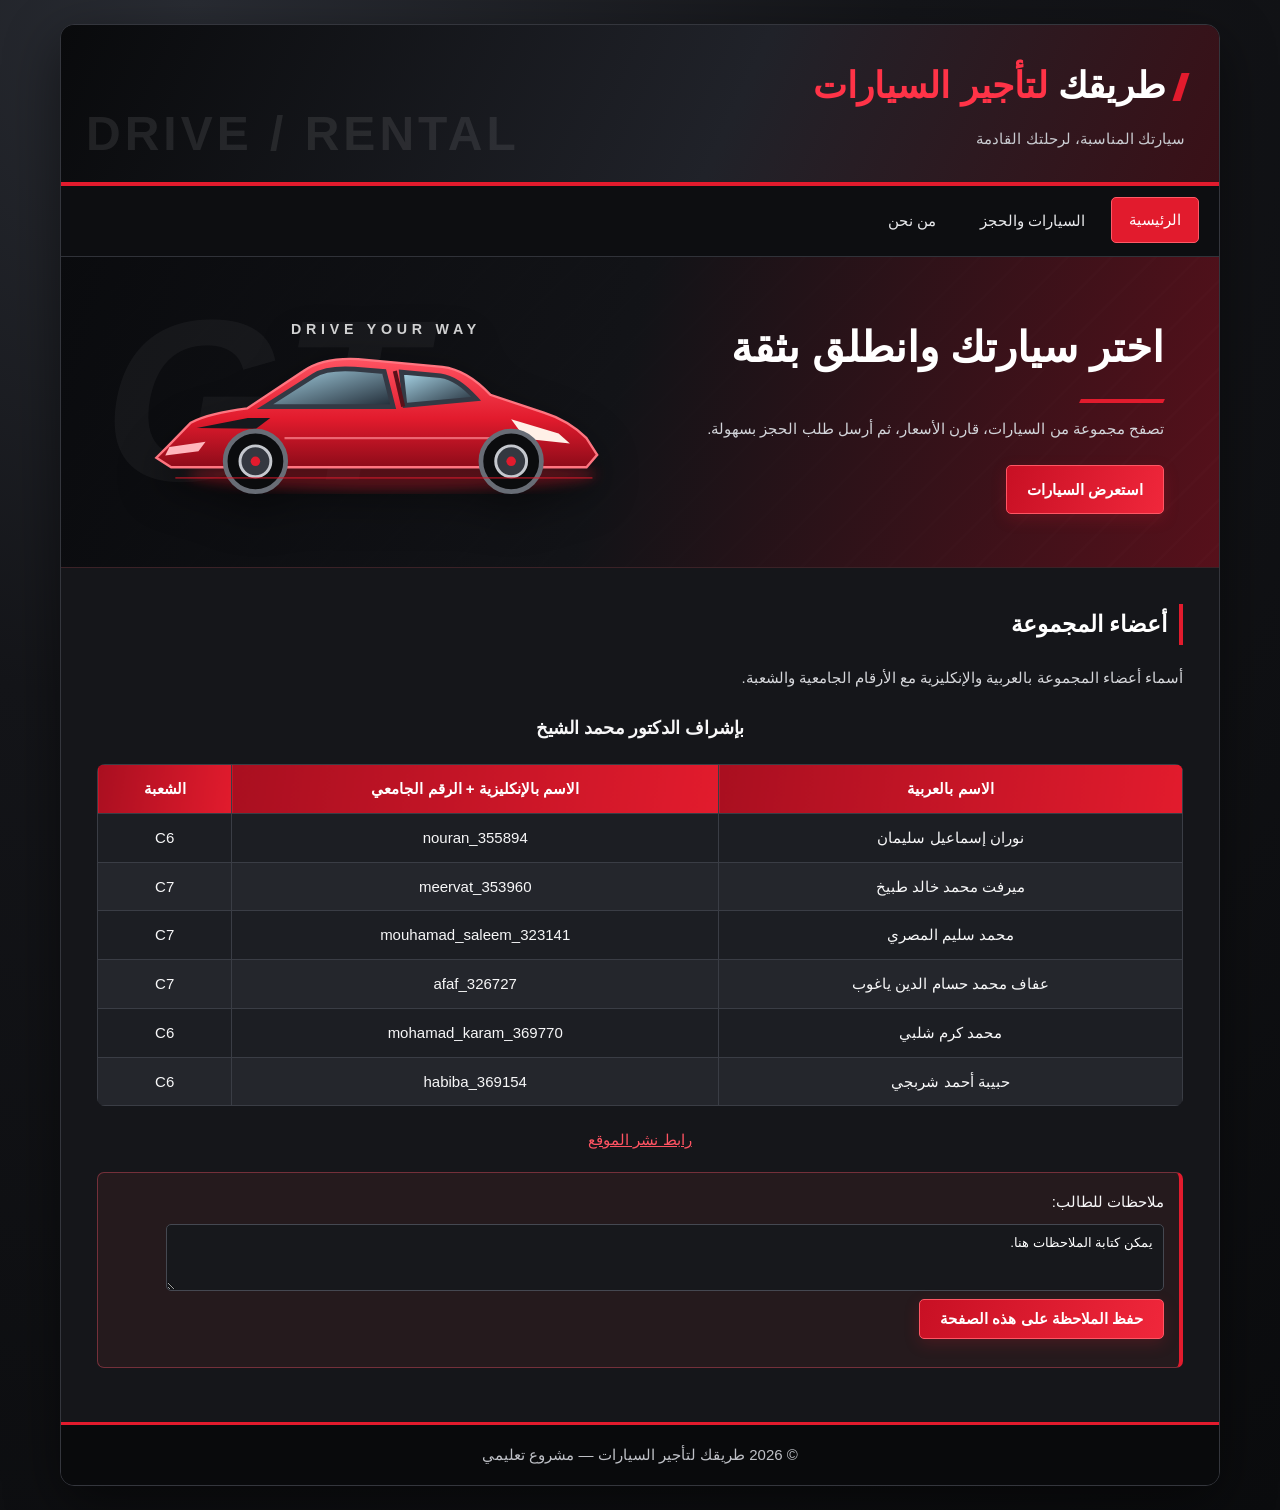
<file: index.html>
<?xml version="1.0" encoding="UTF-8"?>
<!DOCTYPE html PUBLIC "-//W3C//DTD XHTML 1.0 Strict//EN" "http://www.w3.org/TR/xhtml1/DTD/xhtml1-strict.dtd">
<html xmlns="http://www.w3.org/1999/xhtml" xml:lang="ar" lang="ar" dir="rtl">
<head>
  <title>الرئيسية | طريقك لتأجير السيارات</title>
  <meta http-equiv="Content-Type" content="text/html; charset=UTF-8" />
  <link rel="stylesheet" type="text/css" href="style.css" />
  <script type="text/javascript" src="https://code.jquery.com/jquery-3.7.1.min.js"></script>
  <script type="text/javascript" src="myFunctions.js"></script>
</head>
<body>
<div id="page">
  <div id="header">
    <h1>طريقك <span>لتأجير السيارات</span></h1>
    <p>سيارتك المناسبة، لرحلتك القادمة</p>
  </div>
  <div id="nav">
    <a class="active" href="home.html">الرئيسية</a>
    <a href="Cars.html">السيارات والحجز</a>
    <a href="AboutUs.html">من نحن</a>
  </div>
  <div class="hero">
    <div class="hero-copy">
    <h2>اختر سيارتك وانطلق بثقة</h2>
    <p>تصفح مجموعة من السيارات، قارن الأسعار، ثم أرسل طلب الحجز بسهولة.</p>
    <a class="button" href="Cars.html">استعرض السيارات</a>
    </div>
    <div class="hero-visual"><img src="sport-car.svg" alt="رسم توضيحي لسيارة رياضية حمراء" /></div>
  </div>
  <div class="content">
    <h2>أعضاء المجموعة</h2>
    <p>أسماء أعضاء المجموعة بالعربية والإنكليزية مع الأرقام الجامعية والشعبة.</p>
    <table class="group-table">
      <thead>
        <div class="center" style="margin: 20px 0;">
  <h3>بإشراف الدكتور محمد الشيخ</h3>
</div>
        <tr><th>الاسم بالعربية</th><th>الاسم بالإنكليزية + الرقم الجامعي</th><th>الشعبة</th></tr>
      </thead>
      <tbody>
        <tr><td>نوران إسماعيل سليمان</td><td dir="ltr">nouran_355894</td><td dir="ltr">C6</td></tr>
        <tr><td>ميرفت محمد خالد طبيخ</td><td dir="ltr">meervat_353960</td><td dir="ltr">C7</td></tr>
        <tr><td>محمد سليم المصري</td><td dir="ltr">mouhamad_saleem_323141</td><td dir="ltr">C7</td></tr>
        <tr><td>عفاف محمد حسام الدين ياغوب</td><td dir="ltr">afaf_326727</td><td dir="ltr">C7</td></tr>
        <tr><td>محمد كرم شلبي</td><td dir="ltr">mohamad_karam_369770</td><td dir="ltr">C6</td></tr>
        <tr><td>حبيبة أحمد شربجي</td><td dir="ltr">habiba_369154</td><td dir="ltr">C6</td></tr>
      </tbody>
    </table>
<p class="center">
  <a href="https://saleemmalmassri533-beep.github.io/car_rental_c7_c6/" target="_blank">
    رابط نشر الموقع
  </a>
</p>    <div class="notice">
      <label for="studentNote">ملاحظات للطالب:</label>
      <textarea id="studentNote" rows="3" cols="50">يمكن كتابة الملاحظات هنا.</textarea>
      <button type="button" id="saveNote">حفظ الملاحظة على هذه الصفحة</button>
      <p id="noteStatus" class="small"></p>
    </div>
  </div>
  <div id="footer">© 2026 طريقك لتأجير السيارات — مشروع تعليمي</div>
</div>
</body>
</html>
</file>
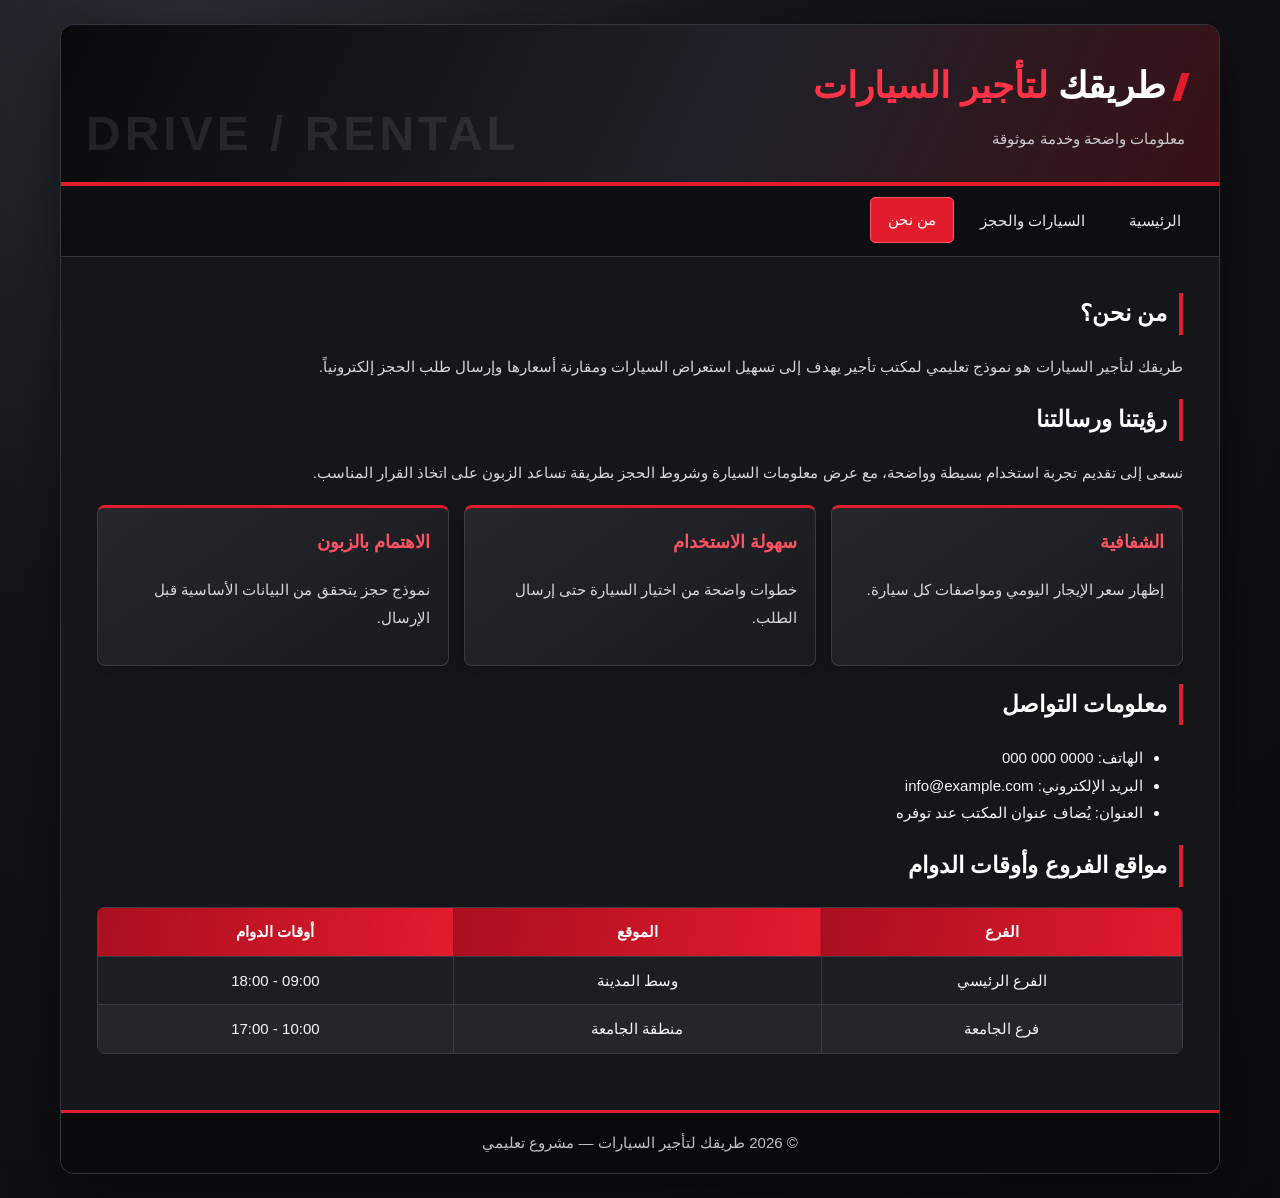
<file: AboutUs.html>
<?xml version="1.0" encoding="UTF-8"?>
<!DOCTYPE html PUBLIC "-//W3C//DTD XHTML 1.0 Strict//EN" "http://www.w3.org/TR/xhtml1/DTD/xhtml1-strict.dtd">
<html xmlns="http://www.w3.org/1999/xhtml" xml:lang="ar" lang="ar" dir="rtl">
<head>
  <title>من نحن | طريقك لتأجير السيارات</title>
  <meta http-equiv="Content-Type" content="text/html; charset=UTF-8" />
  <link rel="stylesheet" type="text/css" href="style.css" />
  <script type="text/javascript" src="https://code.jquery.com/jquery-3.7.1.min.js"></script>
  <script type="text/javascript" src="myFunctions.js"></script>
</head>
<body>
<div id="page">
  <div id="header"><h1>طريقك <span>لتأجير السيارات</span></h1><p>معلومات واضحة وخدمة موثوقة</p></div>
  <div id="nav"><a href="home.html">الرئيسية</a><a href="Cars.html">السيارات والحجز</a><a class="active" href="AboutUs.html">من نحن</a></div>
  <div class="content">
    <h2>من نحن؟</h2>
    <p>طريقك لتأجير السيارات هو نموذج تعليمي لمكتب تأجير يهدف إلى تسهيل استعراض السيارات ومقارنة أسعارها وإرسال طلب الحجز إلكترونياً.</p>
    <h2>رؤيتنا ورسالتنا</h2>
    <p>نسعى إلى تقديم تجربة استخدام بسيطة وواضحة، مع عرض معلومات السيارة وشروط الحجز بطريقة تساعد الزبون على اتخاذ القرار المناسب.</p>
    <div class="cards">
      <div class="card"><h3>الشفافية</h3><p>إظهار سعر الإيجار اليومي ومواصفات كل سيارة.</p></div>
      <div class="card"><h3>سهولة الاستخدام</h3><p>خطوات واضحة من اختيار السيارة حتى إرسال الطلب.</p></div>
      <div class="card"><h3>الاهتمام بالزبون</h3><p>نموذج حجز يتحقق من البيانات الأساسية قبل الإرسال.</p></div>
    </div>
    <h2>معلومات التواصل</h2>
    <ul>
      <li>الهاتف: 0000 000 000</li>
      <li>البريد الإلكتروني: info@example.com</li>
      <li>العنوان: يُضاف عنوان المكتب عند توفره</li>
    </ul>
    <h2>مواقع الفروع وأوقات الدوام</h2>
    <table>
      <thead><tr><th>الفرع</th><th>الموقع</th><th>أوقات الدوام</th></tr></thead>
      <tbody>
        <tr><td>الفرع الرئيسي</td><td>وسط المدينة</td><td>09:00 - 18:00</td></tr>
        <tr><td>فرع الجامعة</td><td>منطقة الجامعة</td><td>10:00 - 17:00</td></tr>
      </tbody>
    </table>
  </div>
  <div id="footer">© 2026 طريقك لتأجير السيارات — مشروع تعليمي</div>
</div>
</body>
</html>
</file>
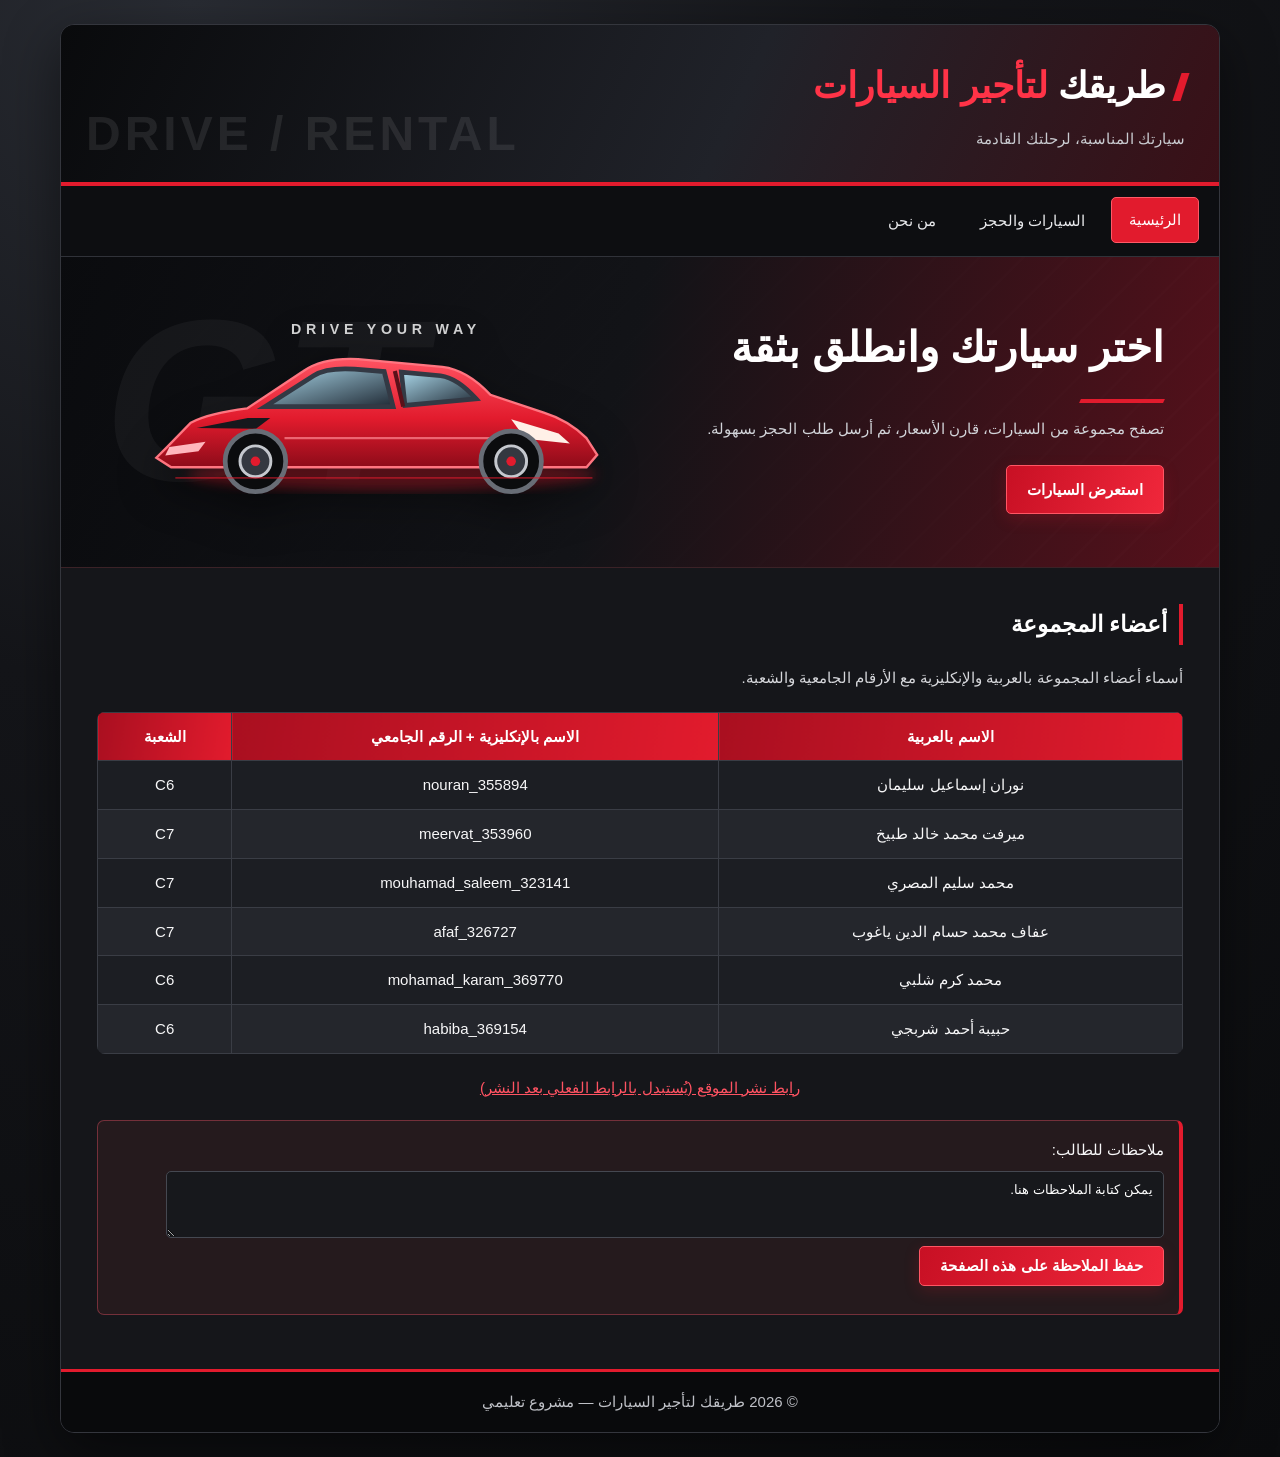
<file: home.html>
<?xml version="1.0" encoding="UTF-8"?>
<!DOCTYPE html PUBLIC "-//W3C//DTD XHTML 1.0 Strict//EN" "http://www.w3.org/TR/xhtml1/DTD/xhtml1-strict.dtd">
<html xmlns="http://www.w3.org/1999/xhtml" xml:lang="ar" lang="ar" dir="rtl">
<head>
  <title>الرئيسية | طريقك لتأجير السيارات</title>
  <meta http-equiv="Content-Type" content="text/html; charset=UTF-8" />
  <link rel="stylesheet" type="text/css" href="style.css" />
  <script type="text/javascript" src="https://code.jquery.com/jquery-3.7.1.min.js"></script>
  <script type="text/javascript" src="myFunctions.js"></script>
</head>
<body>
<div id="page">
  <div id="header">
    <h1>طريقك <span>لتأجير السيارات</span></h1>
    <p>سيارتك المناسبة، لرحلتك القادمة</p>
  </div>
  <div id="nav">
    <a class="active" href="home.html">الرئيسية</a>
    <a href="Cars.html">السيارات والحجز</a>
    <a href="AboutUs.html">من نحن</a>
  </div>
  <div class="hero">
    <div class="hero-copy">
    <h2>اختر سيارتك وانطلق بثقة</h2>
    <p>تصفح مجموعة من السيارات، قارن الأسعار، ثم أرسل طلب الحجز بسهولة.</p>
    <a class="button" href="Cars.html">استعرض السيارات</a>
    </div>
    <div class="hero-visual"><img src="sport-car.svg" alt="رسم توضيحي لسيارة رياضية حمراء" /></div>
  </div>
  <div class="content">
    <h2>أعضاء المجموعة</h2>
    <p>أسماء أعضاء المجموعة بالعربية والإنكليزية مع الأرقام الجامعية والشعبة.</p>
    <table class="group-table">
      <thead>
        <tr><th>الاسم بالعربية</th><th>الاسم بالإنكليزية + الرقم الجامعي</th><th>الشعبة</th></tr>
      </thead>
      <tbody>
        <tr><td>نوران إسماعيل سليمان</td><td dir="ltr">nouran_355894</td><td dir="ltr">C6</td></tr>
        <tr><td>ميرفت محمد خالد طبيخ</td><td dir="ltr">meervat_353960</td><td dir="ltr">C7</td></tr>
        <tr><td>محمد سليم المصري</td><td dir="ltr">mouhamad_saleem_323141</td><td dir="ltr">C7</td></tr>
        <tr><td>عفاف محمد حسام الدين ياغوب</td><td dir="ltr">afaf_326727</td><td dir="ltr">C7</td></tr>
        <tr><td>محمد كرم شلبي</td><td dir="ltr">mohamad_karam_369770</td><td dir="ltr">C6</td></tr>
        <tr><td>حبيبة أحمد شربجي</td><td dir="ltr">habiba_369154</td><td dir="ltr">C6</td></tr>
      </tbody>
    </table>
    <p class="center"><a href="https://example.com" target="_blank">رابط نشر الموقع (يُستبدل بالرابط الفعلي بعد النشر)</a></p>
    <div class="notice">
      <label for="studentNote">ملاحظات للطالب:</label>
      <textarea id="studentNote" rows="3" cols="50">يمكن كتابة الملاحظات هنا.</textarea>
      <button type="button" id="saveNote">حفظ الملاحظة على هذه الصفحة</button>
      <p id="noteStatus" class="small"></p>
    </div>
  </div>
  <div id="footer">© 2026 طريقك لتأجير السيارات — مشروع تعليمي</div>
</div>
</body>
</html>
</file>
<file: style.css>
@charset "UTF-8";
:root { --black:#101114; --dark:#191b20; --panel:#22252b; --red:#e21b2d; --red2:#ff3347; --silver:#c6c9cf; --muted:#969ba5; --line:#3a3d45; --white:#f7f7f8; }
* { box-sizing:border-box; }
html { scroll-behavior:smooth; }
body { margin:0; padding:0; background:radial-gradient(circle at 15% 0%,#292c33 0,#141519 38%,#0b0c0e 100%); color:var(--white); font-family:Tahoma,Arial,sans-serif; font-size:15px; line-height:1.85; }
#page { width:92%; max-width:1160px; margin:24px auto; background:#15161a; box-shadow:0 18px 55px rgba(0,0,0,.48); border:1px solid #34363d; border-radius:14px; overflow:hidden; }
#header { position:relative; overflow:hidden; background:linear-gradient(115deg,#090a0c 0%,#202229 58%,#3a1017 100%); color:#fff; padding:28px 34px 30px; border-bottom:4px solid var(--red); }
#header:after { content:"DRIVE  /  RENTAL"; position:absolute; left:25px; bottom:4px; color:rgba(255,255,255,.09); font-size:clamp(24px,4vw,48px); font-weight:900; letter-spacing:4px; direction:ltr; pointer-events:none; }
#header h1 { position:relative; z-index:1; margin:0; font-size:clamp(26px,3vw,36px); font-weight:900; letter-spacing:.2px; }
#header h1:before { content:""; display:inline-block; width:8px; height:28px; background:var(--red); margin-left:11px; vertical-align:-3px; transform:skew(-18deg); }
#header h1 span { color:var(--red2); }
#header p { position:relative; z-index:1; margin:5px 0 0; color:#c9cbd0; }
#nav { display:flex; flex-wrap:wrap; gap:8px; background:#0d0e11; padding:12px 20px; border-bottom:1px solid #303239; }
#nav a { display:inline-block; color:#e8e9ec; text-decoration:none; padding:8px 17px; border-radius:5px; margin:0; border:1px solid transparent; transition:background .2s,color .2s,transform .2s; }
#nav a:hover,#nav a.active { background:var(--red); color:#fff; border-color:#ff5967; transform:translateY(-1px); }
.hero { position:relative; overflow:hidden; display:flex; align-items:center; gap:22px; text-align:right; padding:clamp(28px,4vw,48px) clamp(22px,5vw,55px); background:linear-gradient(105deg,rgba(10,11,14,.98) 0%,rgba(18,19,23,.94) 48%,rgba(112,14,27,.72) 100%),repeating-linear-gradient(135deg,transparent 0,transparent 28px,rgba(255,255,255,.035) 29px,rgba(255,255,255,.035) 31px); border-bottom:1px solid #3b2227; }
.hero:after { content:"GT"; position:absolute; left:4%; top:50%; transform:translateY(-55%) skew(-10deg); font-size:clamp(100px,20vw,230px); font-weight:900; line-height:1; color:rgba(255,255,255,.045); direction:ltr; pointer-events:none; }
.hero-copy { position:relative; z-index:2; flex:1 1 48%; }
.hero-visual { flex:1 1 52%; min-width:0; position:relative; z-index:1; }
.hero-visual img { display:block; width:100%; height:auto; filter:drop-shadow(0 18px 22px rgba(0,0,0,.45)); }
.hero h2 { position:relative; z-index:1; font-size:clamp(27px,4vw,42px); color:#fff; margin:0 0 8px; border:0; padding:0; }
.hero h2:after { content:""; display:block; width:84px; height:4px; background:var(--red); margin-top:12px; transform:skew(-25deg); }
.hero p { position:relative; z-index:1; max-width:650px; color:#d2d4d9; margin:12px 0 22px; }
.content { padding:clamp(18px,3.5vw,36px); }
h2 { color:#fff; border-right:4px solid var(--red); padding-right:12px; margin-top:18px; }
.content > h2:first-child { margin-top:0; }
p { color:#d6d7db; }
a { color:#ff5362; }
a:hover { color:#fff; }
table { width:100%; border-collapse:collapse; margin:20px 0; overflow:hidden; border-radius:8px; }
th { background:linear-gradient(100deg,#a90f20,#e21b2d); color:#fff; font-weight:bold; }
td,th { border:1px solid var(--line); padding:10px; text-align:center; }
tbody tr { background:#1c1e23; }
tbody tr:nth-child(even) { background:#24262c; }
tbody tr:hover { background:#302126; }
.button,button,input[type=submit] { display:inline-block; background:linear-gradient(110deg,#c81024,#f0273b); color:#fff; border:1px solid #ff5664; border-radius:5px; padding:10px 20px; text-decoration:none; cursor:pointer; font-family:inherit; font-size:15px; font-weight:bold; box-shadow:0 5px 16px rgba(226,27,45,.18); transition:transform .2s,box-shadow .2s,filter .2s; }
.button:hover,button:hover,input[type=submit]:hover { filter:brightness(1.12); transform:translateY(-2px); box-shadow:0 8px 20px rgba(226,27,45,.28); }
.center { text-align:center; }
.notice { background:#251a1d; border:1px solid #74303a; border-right:4px solid var(--red); border-radius:7px; padding:15px; margin:18px 0; }
textarea { display:block; width:95%; margin:8px 0; padding:10px; color:#fff; background:#17181c; border:1px solid #454851; border-radius:5px; font-family:inherit; }
.cards { display:flex; gap:15px; flex-wrap:wrap; margin:18px 0; }
.card { flex:1 1 200px; padding:18px; background:linear-gradient(145deg,#25272d,#191a1e); border:1px solid #393c44; border-top:3px solid var(--red); border-radius:8px; box-shadow:0 8px 18px rgba(0,0,0,.14); }
.card h3 { color:#ff5362; margin-top:0; }
fieldset { border:1px solid #494c55; border-radius:8px; padding:18px; background:#1b1c21; }
legend { color:#ff5362; font-weight:bold; padding:0 8px; }
form p { display:flex; align-items:center; gap:12px; flex-wrap:wrap; }
form p label { min-width:210px; font-weight:bold; color:#e3e4e7; }
input[type=text],input[type=date] { color:#f7f7f8; background:#111216; border:1px solid #484b54; border-radius:5px; padding:10px; font-family:inherit; min-width:220px; }
input[type=text]:focus,input[type=date]:focus,textarea:focus { outline:2px solid rgba(226,27,45,.35); border-color:var(--red); }
input[readonly=readonly] { background:#292b31; color:#ffb3ba; }
.details { background:#272126; border-right:3px solid var(--red); padding:10px; text-align:right; color:#e4e4e7; }
.detailsRow { display:none; }
.small { font-size:13px; color:#b5b8c0; }
.error { color:#ff7b86; font-weight:bold; }
.success { color:#85e0b1; font-weight:bold; }
#footer { background:#090a0c; color:#bfc1c7; text-align:center; padding:16px; border-top:3px solid var(--red); }
@media (max-width:700px) { .hero{display:block;} .hero-visual{margin-top:18px;} .hero-copy{position:relative;} #page{width:100%;margin:0;border-radius:0;border-left:0;border-right:0;} #header{padding:22px;} #header h1{font-size:24px;} #nav{padding:10px;} #nav a{padding:7px 10px;} .content{padding:16px;} table{font-size:12px;display:block;overflow-x:auto;white-space:nowrap;} td,th{padding:7px;} form p{display:block;} form p label{display:block;margin-bottom:5px;} input[type=text],input[type=date]{width:100%;min-width:0;} .hero:after{left:-3%;} }
</file>
